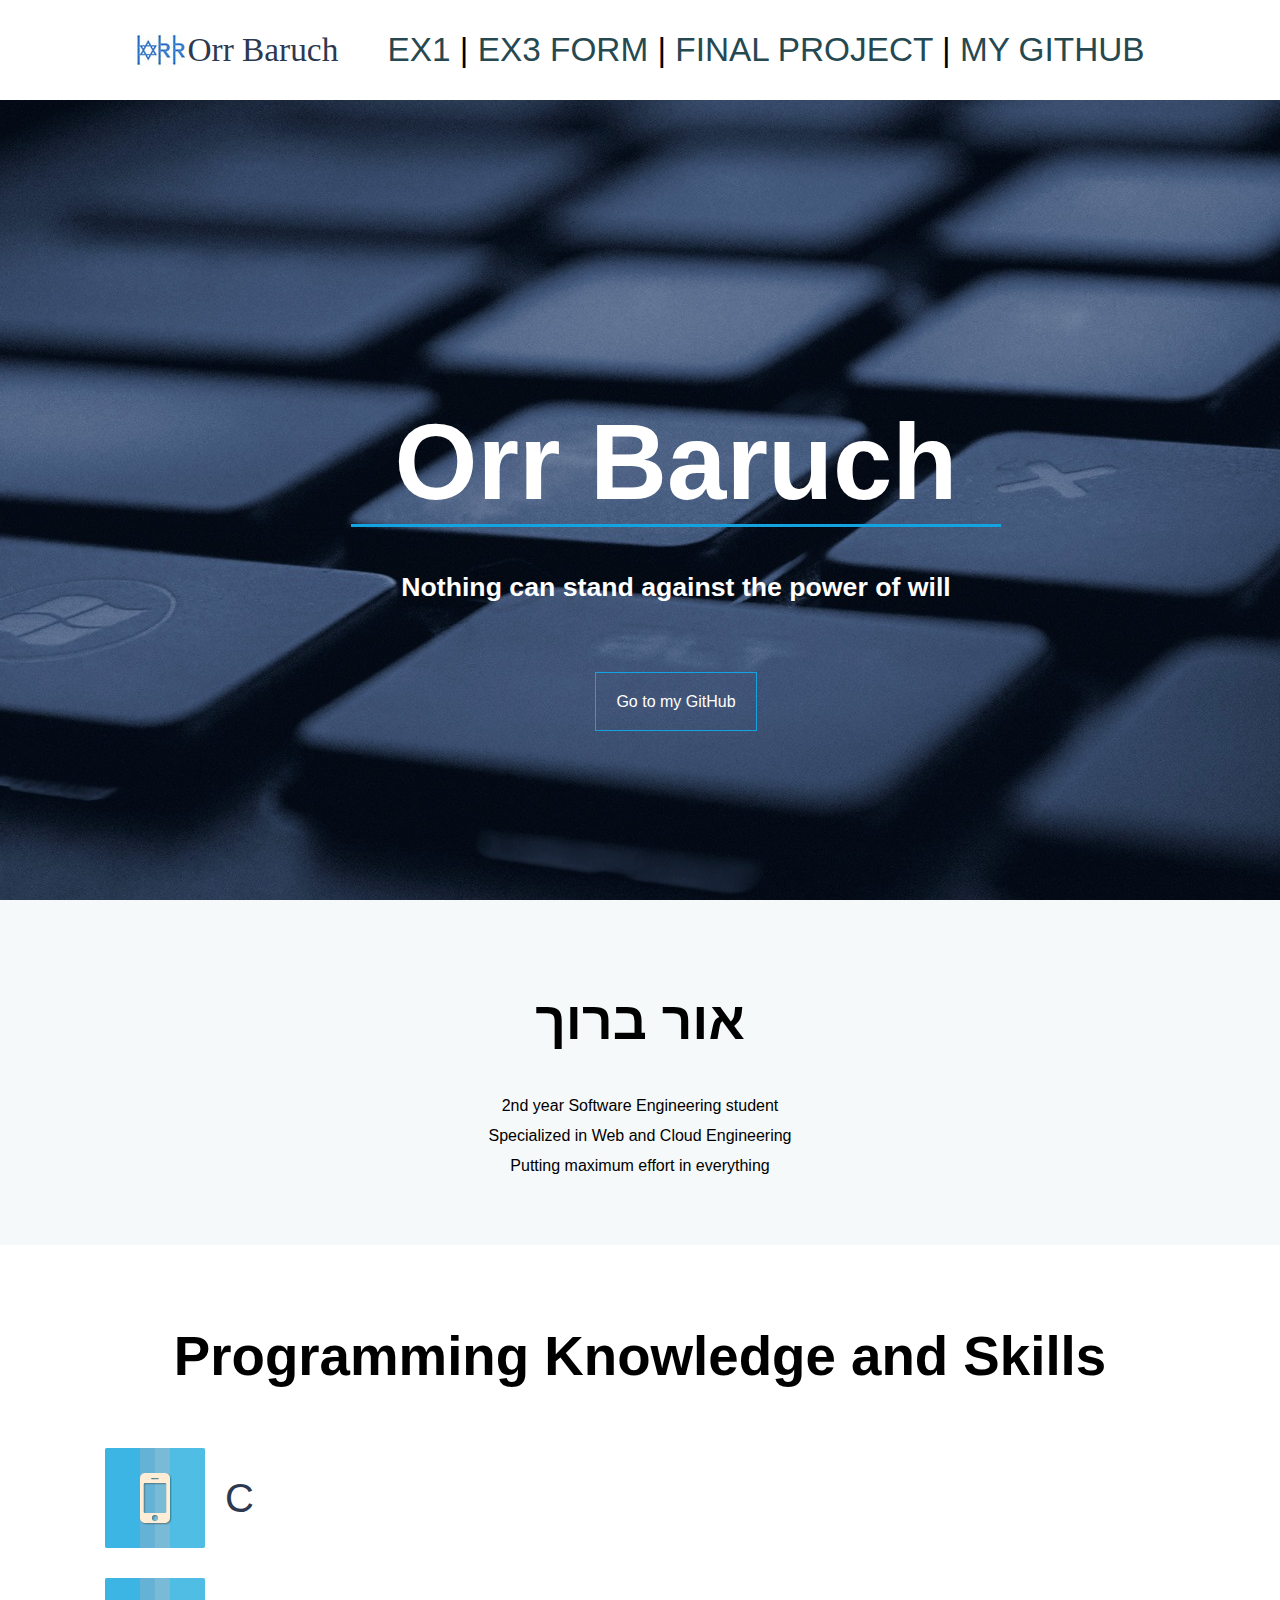
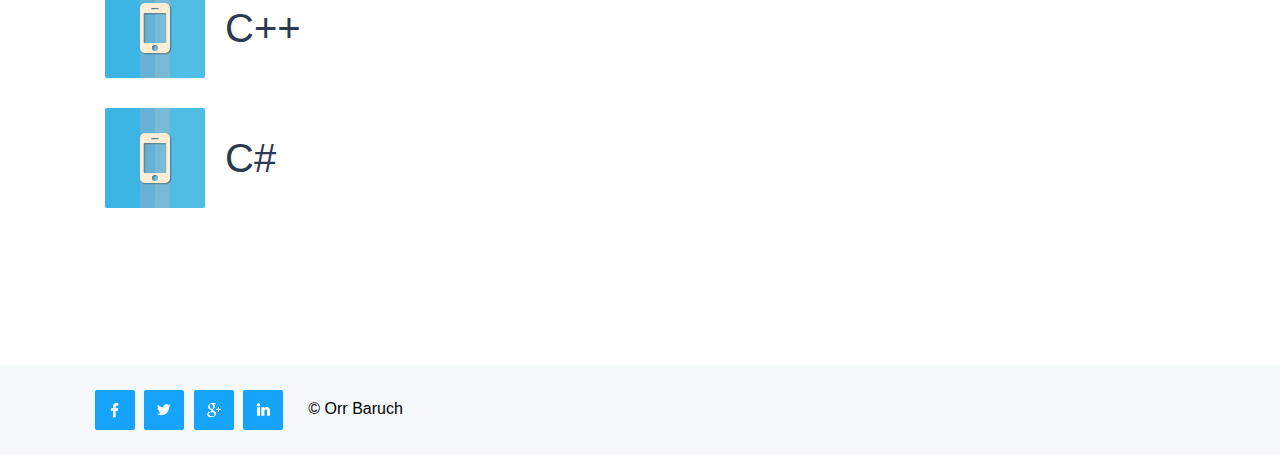
<file: ex2/index.html>
﻿<!DOCTYPE html>
<html>
    <head>
        <title>Orr Baruch</title>
        <meta charset="utf-8" />
        <link rel="stylesheet" type="text/css" href="includes/style.css" />
    </head>
    <body>
        <div class="wrapper">
            <header>                
                <nav>
                    <a id="logo" href="#">Orr Baruch</a>
                    <a href="http://shenkar.html5-book.co.il/2017-2018/web1/dev_54/ex1/index.html" target="_blank">EX1</a> |
                    <a href="#">EX3 FORM</a> |
                    <a href="#">FINAL PROJECT</a> |
                    <a href="https://github.com/orrgit" target="_blank">MY GITHUB</a>
                </nav>
            </header>            
        </div>        
        <section class="cover">
            <article>
                <h1>Orr Baruch</h1>
                <h3>Nothing can stand against the power of will</h3>
                <a href="https://github.com/orrgit">Go to my GitHub</a>
            </article>
        </section>        
        <section class="aboutMe">
            <article>
                <h1>אור ברוך</h1>
                <article>
                    2nd year Software Engineering student
                    <br />
                    Specialized in Web and Cloud Engineering
                    <br />
                    Putting maximum effort in everything
                </article>
            </article>
        </section>
        <div class="wrapper">
            <section class="skills">
                <h1>Programming Knowledge and Skills</h1>
                <ul>
                    <li>C</li>
                    <li>C++</li>
                    <li>C#</li>
                </ul>
            </section>            
        </div>        
        <footer>
            <div class="wrapper">
                <nav>
                    <a href="https://www.facebook.com"></a> 
                    <a href="https://www.twitter.com"></a>
                    <a href="#"></a>
                    <a href="#"></a>
                    <span>&#169; Orr Baruch</span>
                </nav>
            </div>            
        </footer>
    </body>
</html>
</file>
<file: ex2/includes/style.css>
* {
    margin: 0;
    padding: 0;
}

html {
    font-family: 'Arial', sans-serif;
}

a {
    text-decoration: none;    
}
header, nav, main, section, article, footer {
    display: block;
}

.wrapper{
    width: 1170px;
    margin: 0 auto;
    border:0px solid black;
    text-align:center;
}
header {
    height: 100px;
    line-height: 100px;
    width: 100%;
    font-size: 25pt;
    position: relative;    
}
nav a {    
    color: #264951;
}
nav a:hover{
    color:#8c8e8e;
}
#logo {    
    margin-right: 40px;
    background: url('../images/smallLogo.jpg') no-repeat left;
    padding-left: 52px;
    width: 197px;
    height: 100px;
    color: #2d3950;
    font-family: 'Old English Text MT', cursive;
}
.cover{       
    width:100%;
    height:800px;
    background: url('../images/cover.jpg') no-repeat center center;
    border:1px solid transparent;        
    box-sizing:border-box;
    text-align:center;
}
.cover article{
    width:650px;
    height:330px;
    border:0px;
    text-align:center;
    margin-left: 350px;
    margin-top: 300px;
}
.cover h1{
    font-size:80pt;
    color:#fff;
    border-bottom: 3px solid #12a3e0;    
}
.cover h3{
    font-size: 20pt;
    color:white;
    margin-top: 45px;
    margin-bottom: 90px;    
}
.cover a{
    width: 170px;
    height: 55px;
    border: 1px solid #12a3e0;
    padding: 20px;
    color:white;
}

.aboutMe {
    background: #f6f9f9;
    width: 100%;
    height: 345px;    
    text-align:center;
}
.aboutMe article{
    padding-top: 90px;
}
.aboutMe article h1{
    font-size: 40pt;    
}
.aboutMe article article{
    margin-top: -50px;    
    line-height: 30px;
}

.skills{
    height: 640px;
}
.skills h1{
    font-size: 41pt;
    margin-top: 80px;
    margin-bottom: 60px;
}
.skills ul{
    list-style:none;
    margin-left: 50px;
    text-align:left;    
}
.skills ul li{
    margin-bottom: 30px;    
    height:100px;
    line-height: 100px;    
    background: url('../images/skill.png') no-repeat left;
    font-size: 30pt;
    color: #2d3950;
    padding-left: 120px;
}
footer {            
    height: 90px;    
    background: #f6f9f9;    
    text-align:left;    
}
footer .wrapper{
    text-align:left;
}
footer nav{
    margin-left: 40px;    
    padding-top: 25px;
    position: relative;
}
footer nav a{
    display: inline-block;
    width: 40px; 
    height: 40px;
    margin-right: 5px;
}
footer nav a:nth-child(1){background: url('../images/facebook.png') no-repeat left;}
footer nav a:nth-child(2){background: url('../images/twitter.png') no-repeat left;}
footer nav a:nth-child(3){background: url('../images/google.png') no-repeat left;}
footer nav a:nth-child(4){background: url('../images/linkedin.png') no-repeat left;}
footer nav span{
    display:inline-block;
    position: absolute;
    top: 35px; 
    margin-left: 20px;
}
</file>
